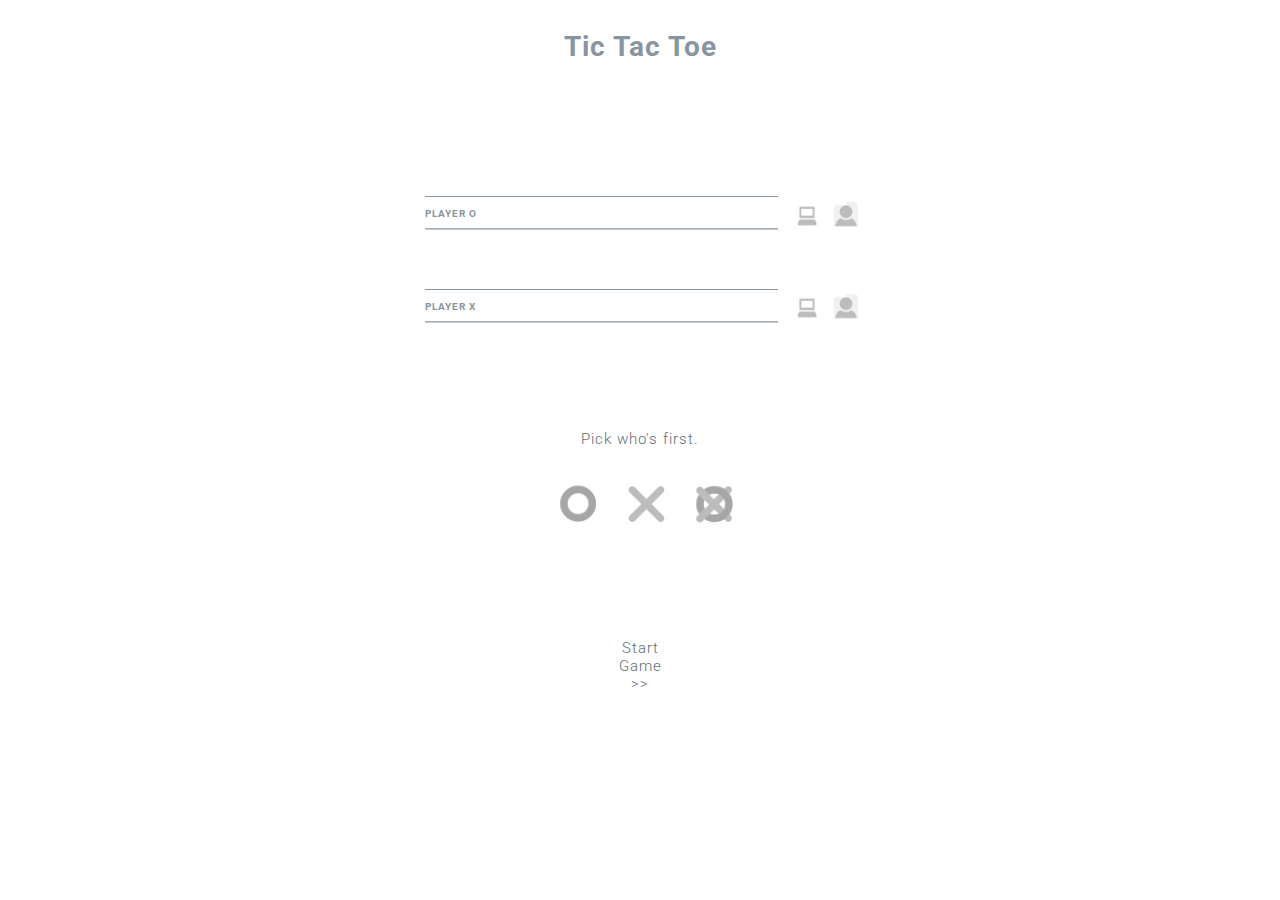
<file: index.html>
<!DOCTYPE html><html><head><meta charset=utf-8><link rel=stylesheet href=css/style.css media=screen title="no title" charset=UTF-8><link href="https://fonts.googleapis.com/css?family=Roboto" rel=stylesheet type=text/css><title>invincibleTTT</title></head><body><div id=scoreScreen style="display: none;"><div class=counter-container><div class=counter><strong class=player1></strong><br><span style="font-style: italic">(player O)</span><br><br><span id=0>score:<span></span></span></div><div class=counter><strong>Tie</strong><br><br><br><span id=2><span></span></span></div><div class=counter><strong class=player2></strong><br><span style="font-style: italic">(player X)</span><br><br><span id=1>score:<span></span></span></div></div><canvas id=canvas></canvas><div class=under><button id=newgame type=button name=button>New Game</button></div></div><div id=menu><center><div class=title><h1>Tic Tac Toe</h1></div><div class=input-container><section class="content bgcolor-10"><span class="input input--shoko"><input class="input__field input__field--shoko" type=text id=input-4> <label class="input__label input__label--shoko" for=input-4><span class="input__label-content input__label-content--shoko">Player O</span></label><svg class="graphic graphic--shoko" width=300% height=100% viewbox="0 0 1200 60" preserveaspectratio=none><path d=M0,56.5c0,0,298.666,0,399.333,0C448.336,56.5,513.994,46,597,46c77.327,0,135,10.5,200.999,10.5c95.996,0,402.001,0,402.001,0></path><path d=M0,2.5c0,0,298.666,0,399.333,0C448.336,2.5,513.994,13,597,13c77.327,0,135-10.5,200.999-10.5c95.996,0,402.001,0,402.001,0></path></svg></span> <span id=radio1 class="button-bar input--shoko"><span class="fake-button small-button" data-ptype1=A.I.><img class="player small-img gray-filter" src=images/icon-comp.png></span> <span class="fake-button small-button" data-ptype1=Human><img class="player small-img gray-filter" src=images/icon-user.png></span></span></section><section class="content bgcolor-10"><span class="input input--shoko"><input class="input__field input__field--shoko" type=text id=input-5> <label class="input__label input__label--shoko" for=input-5><span class="input__label-content input__label-content--shoko">Player X</span></label><svg class="graphic graphic--shoko" width=300% height=100% viewbox="0 0 1200 60" preserveaspectratio=none><path d=M0,56.5c0,0,298.666,0,399.333,0C448.336,56.5,513.994,46,597,46c77.327,0,135,10.5,200.999,10.5c95.996,0,402.001,0,402.001,0></path><path d=M0,2.5c0,0,298.666,0,399.333,0C448.336,2.5,513.994,13,597,13c77.327,0,135-10.5,200.999-10.5c95.996,0,402.001,0,402.001,0></path></svg></span> <span id=radio2 class="button-bar input--shoko"><span class="fake-button small-button" data-ptype2=A.I.><img class="player small-img gray-filter" src=images/icon-comp.png></span> <span class="fake-button small-button" data-ptype2=Human><img class="player small-img gray-filter" src=images/icon-user.png></span></span></section></div><div class=firstMove-bar><h2>Pick who's first.</h2><span id=radio3 class="button-bar input--shoko"><span class=fake-button data-firstmove=0><img class=gray-filter src=images/nought.jpg></span> <span class=fake-button data-firstmove=1><img class=gray-filter src=images/cross.jpg></span> <span class=fake-button data-firstmove=2><img class=gray-filter src=images/random.jpg></span></span></div><div class=startGame><div class=fake-button><h2 id=startGame>Start Game >></h2></div></div></center></div><script type=text/javascript src=http://ajax.googleapis.com/ajax/libs/jquery/1.8.2/jquery.min.js></script><script src=js/classie.js></script><script src=js/ttt.js></script><script>
  // Script for input field from codrops.
    (function() {
      // trim polyfill : https://developer.mozilla.org/en-US/docs/Web/JavaScript/Reference/Global_Objects/String/Trim
      if (!String.prototype.trim) {
        (function() {
          // Make sure we trim BOM and NBSP
          var rtrim = /^[\s\uFEFF\xA0]+|[\s\uFEFF\xA0]+$/g;
          String.prototype.trim = function() {
            return this.replace(rtrim, '');
          };
        })();
      }

      [].slice.call( document.querySelectorAll( 'input.input__field' ) ).forEach( function( inputEl ) {
        // in case the input is already filled..
        if( inputEl.value.trim() !== '' ) {
          classie.add( inputEl.parentNode, 'input--filled' );
        }

        // events:
        inputEl.addEventListener( 'focus', onInputFocus );
        inputEl.addEventListener( 'blur', onInputBlur );
      } );

      function onInputFocus( ev ) {
        classie.add( ev.target.parentNode, 'input--filled' );
      }

      function onInputBlur( ev ) {
        if( ev.target.value.trim() === '' ) {
          classie.remove( ev.target.parentNode, 'input--filled' );
        }
      }
    })();
  </script></body></html>
</file>
